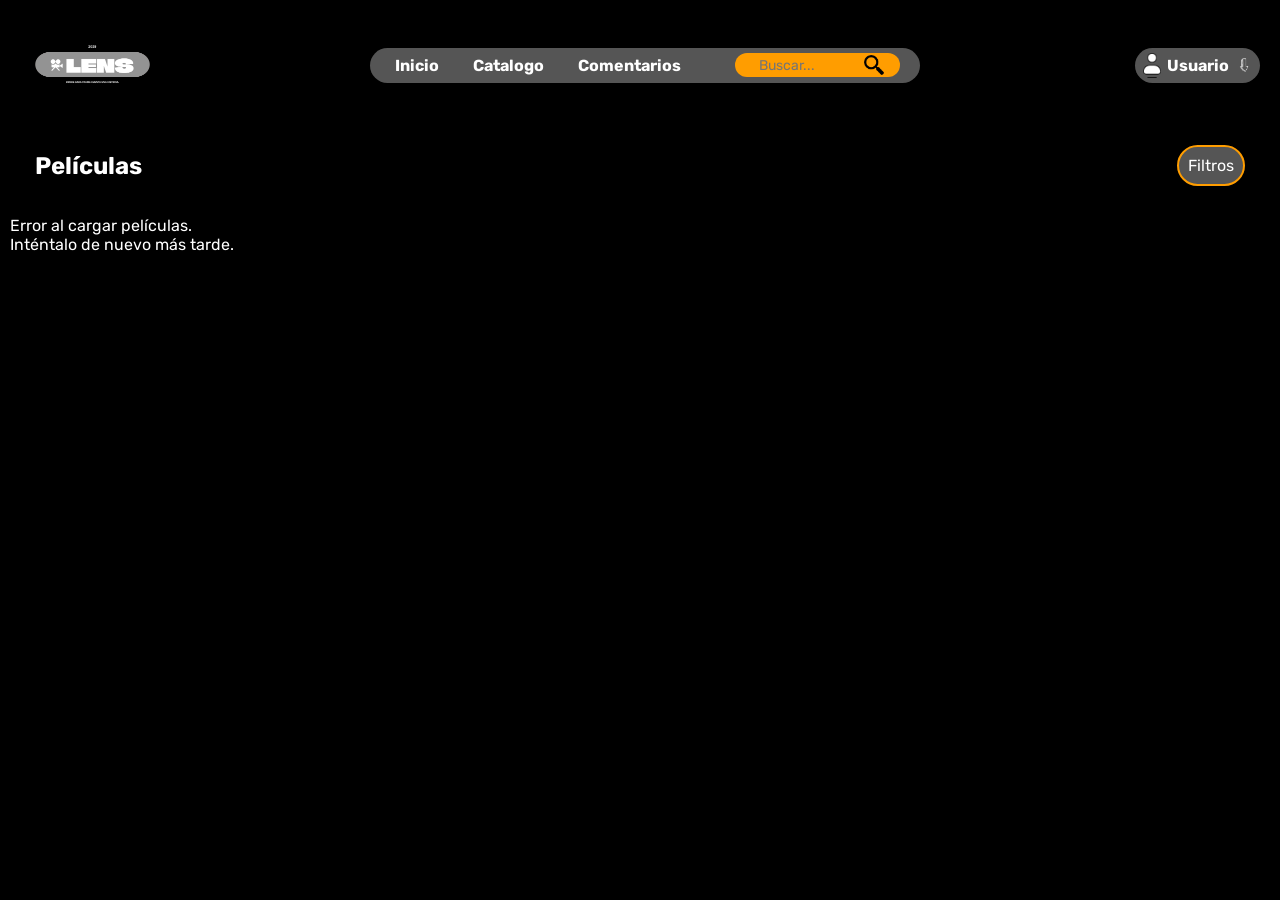
<file: pages/catalogo.html>
<!DOCTYPE html>
<html lang="en">

<head>
    <meta charset="UTF-8">
    <meta name="viewport" content="width=device-width, initial-scale=1.0">
    <link rel="stylesheet" href="../css/style.css">
    <title>Lens - Catálogo</title>
</head>

<body class="catalogo-page">
    <header class="top-bar">
        <img src="../img/User.png" alt="Perfil" class="icono-perfil" />
        <img src="../img/logo.png" alt="Logo Cine Lens" class="logo" />
        <div class="barra-busqueda">
            <input type="text" placeholder="Buscar..." />
        </div>
        <nav class="menu-superior">
            <a href="/index.html" class="menu-link">Inicio</a>
            <a href="#" class="menu-link">Catalogo</a>
            <a href="../pages/lista-comentarios.html" class="menu-link">Comentarios</a>
            <div class="barra-busqueda-nav">
                <input type="text" placeholder="Buscar..." />
                <button class="btn-buscar"><img src="/img/busqueda-de-lupa.png" alt="Buscar"></button>
            </div>
        </nav>
        <div class="usuario-menu">
            <img src="../img/User.png" alt="Perfil" class="icono-perfil-nav" />
            <span class="usuario-nombre">Usuario</span>
            <img src="../img/flecha-correcta.png" alt="Desplegar" class="flecha-usuario" />
        </div>
    </header>

    <main class="contenido">
        <section class="peliculas">
            <div class="titulo-flecha">
                <h2>Películas</h2>
                <button id="abrir-filtros" class="btn-filtrar-open">Filtros</button>
            </div>
            <div class="grid-peliculas"></div>
        </section>
    </main>

    <nav class="menu-inferior">
        <a href="/index.html"><button> <img src="../img/casa.png" alt="casa-index"></button></a>
        <a href="#"><button> <img src="../img/categoria.png" alt="catalogo"></button></a>
        <a href="./lista-comentarios.html"><button> <img src="../img/msj.png" alt=""></button></a>
    </nav>

    <div id="modal-filtros" class="modal-filtros">
        <div class="modal-contenido">
            <span class="cerrar-modal" id="cerrar-modal">&times;</span>
            <h2>Filtrar Películas</h2>
            <form id="form-filtros">
                <label>Género:
                    <select id="filtro-genero">
                        <option value="">Todos</option>
                    </select>
                </label>
                <label>Año desde:
                    <input type="number" id="filtro-ano-desde" min="1900" max="2099" placeholder="Ej: 2000">
                </label>
                <label>Año hasta:
                    <input type="number" id="filtro-ano-hasta" min="1900" max="2099" placeholder="Ej: 2025">
                </label>
                <label>Duración:
                    <select id="filtro-duracion">
                        <option value="">Todas</option>
                        <option value="1">Hasta 120 min</option>
                        <option value="2">121 a 150 min</option>
                        <option value="3">Más de 150 min</option>
                    </select>
                </label>
                <button type="submit" class="btn-filtrar">Aplicar Filtros</button>
            </form>
        </div>
    </div>

    <script src="../js/catalogo.js"></script>
    <script src="../js/search.js"></script>
</body>

</html>
</file>
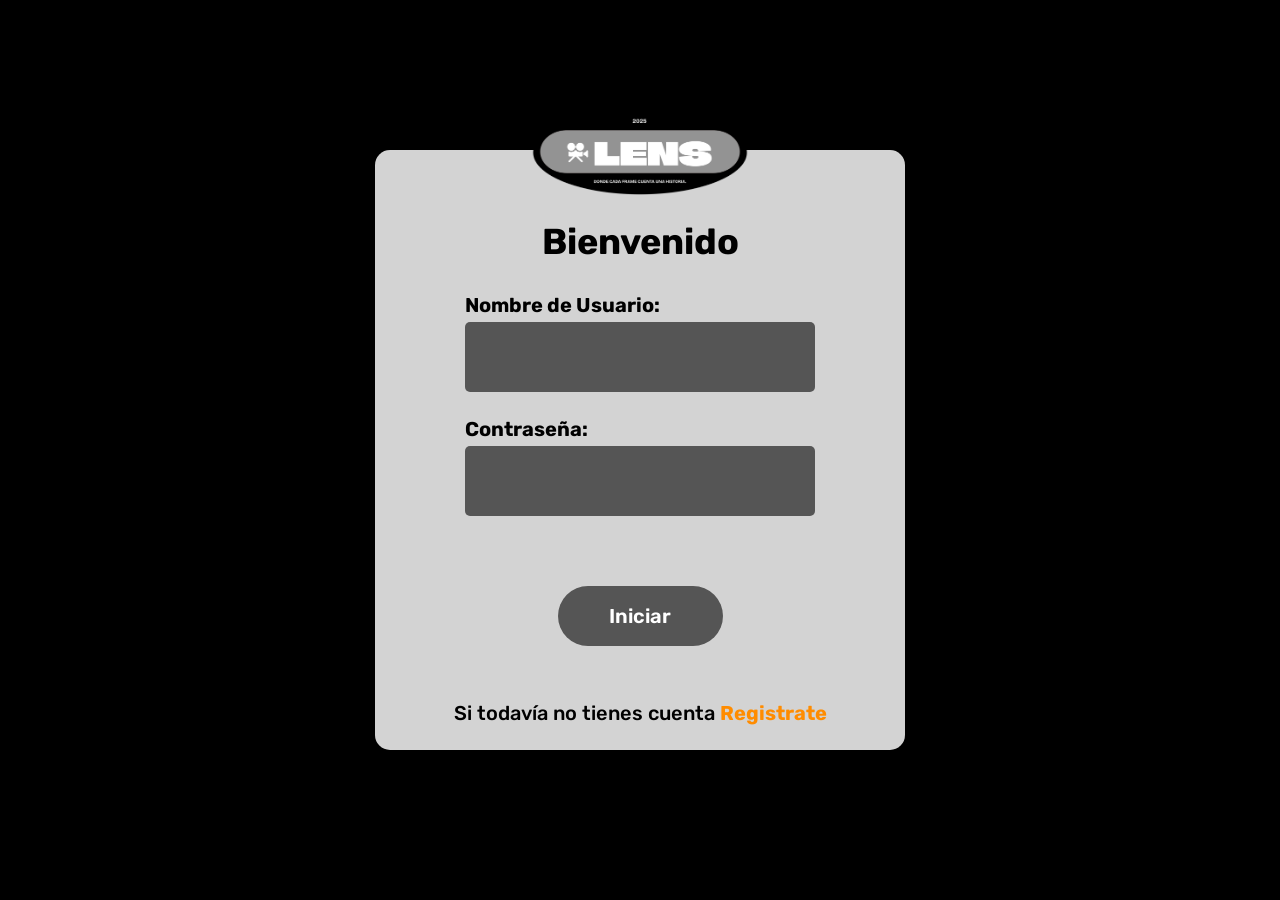
<file: pages/iniciar-sesion.html>
<!DOCTYPE html>
<html lang="es">
<head>
    <meta charset="UTF-8">
    <meta name="viewport" content="width=device-width, initial-scale=1.0">
    <title>Iniciar Sesión - Lens</title>
    <link rel="stylesheet" href="../css/style.css">
</head>
<body class="inicio-form-page">
    <div class="login-container">
        <div class="logo">
            <img src="../img/logo.png" alt="Logo LENS">
        </div>
        <h1>Bienvenido</h1>
        <div class="input-group">
            <label for="username">Nombre de Usuario:</label>
            <input type="text" id="username" name="username">
        </div>
        <div class="input-group">
            <label for="password">Contraseña:</label>
            <input type="password" id="password" name="password">
        </div>
        <button>Iniciar</button>
        <p class="register-link">Si todavía no tienes cuenta <a href="../pages/registro.html">Registrate</a></p>
    </div>
</body>
</html>
</file>
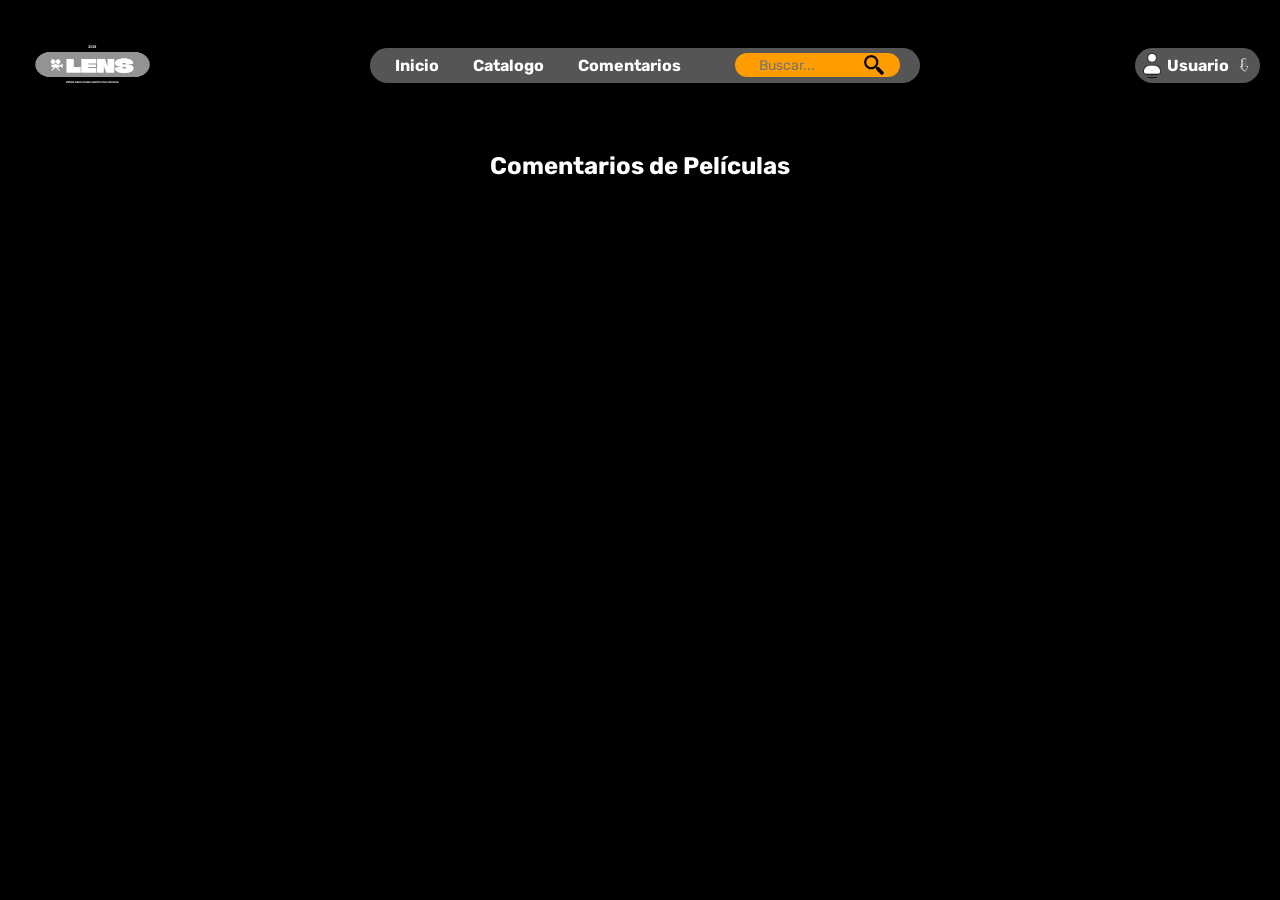
<file: pages/lista-comentarios.html>
<!DOCTYPE html>
<html lang="es">
<head>
    <meta charset="UTF-8">
    <meta name="viewport" content="width=device-width, initial-scale=1.0">
    <link rel="stylesheet" href="../css/style.css">
    <title>Lens - Comentarios</title>
</head>
<body class="comentarios-page">
    <header class="top-bar">
        <img src="../img/User.png" alt="Perfil" class="icono-perfil" />
        <img src="../img/logo.png" alt="Logo Cine Lens" class="logo" />
        <div class="barra-busqueda">
            <input type="text" placeholder="Buscar..." />
        </div>
        <nav class="menu-superior">
            <a href="/index.html" class="menu-link">Inicio</a>
            <a href="../pages/catalogo.html" class="menu-link">Catalogo</a>
            <a href="#" class="menu-link">Comentarios</a>
            <div class="barra-busqueda-nav">
                <input type="text" placeholder="Buscar..." />
                <button class="btn-buscar"><img src="/img/busqueda-de-lupa.png" alt="Buscar"></button>
            </div>
        </nav>
        <div class="usuario-menu">
            <img src="../img/User.png" alt="Perfil" class="icono-perfil-nav" />
            <span class="usuario-nombre">Usuario</span>
            <img src="../img/flecha-correcta.png" alt="Desplegar" class="flecha-usuario" />
        </div>
    </header>

    <main class="contenido">
        <section class="comentarios-section">
            <h2>Comentarios de Películas</h2>
            <div id="comentarios-container">
                <!-- Los comentarios se cargarán aquí -->
            </div>
        </section>
    </main>

    <nav class="menu-inferior">
        <a href="/index.html"><button> <img src="../img/casa.png" alt="casa-index"></button></a>
        <a href="../pages/catalogo.html"><button> <img src="../img/categoria.png" alt="catalogo"></button></a>
        <a href="#"><button> <img src="../img/msj.png" alt=""></button></a>
    </nav>

    <script src="../js/lista-comentarios.js"></script>
    <script src="../js/search.js"></script>
</body>
</html>
</file>
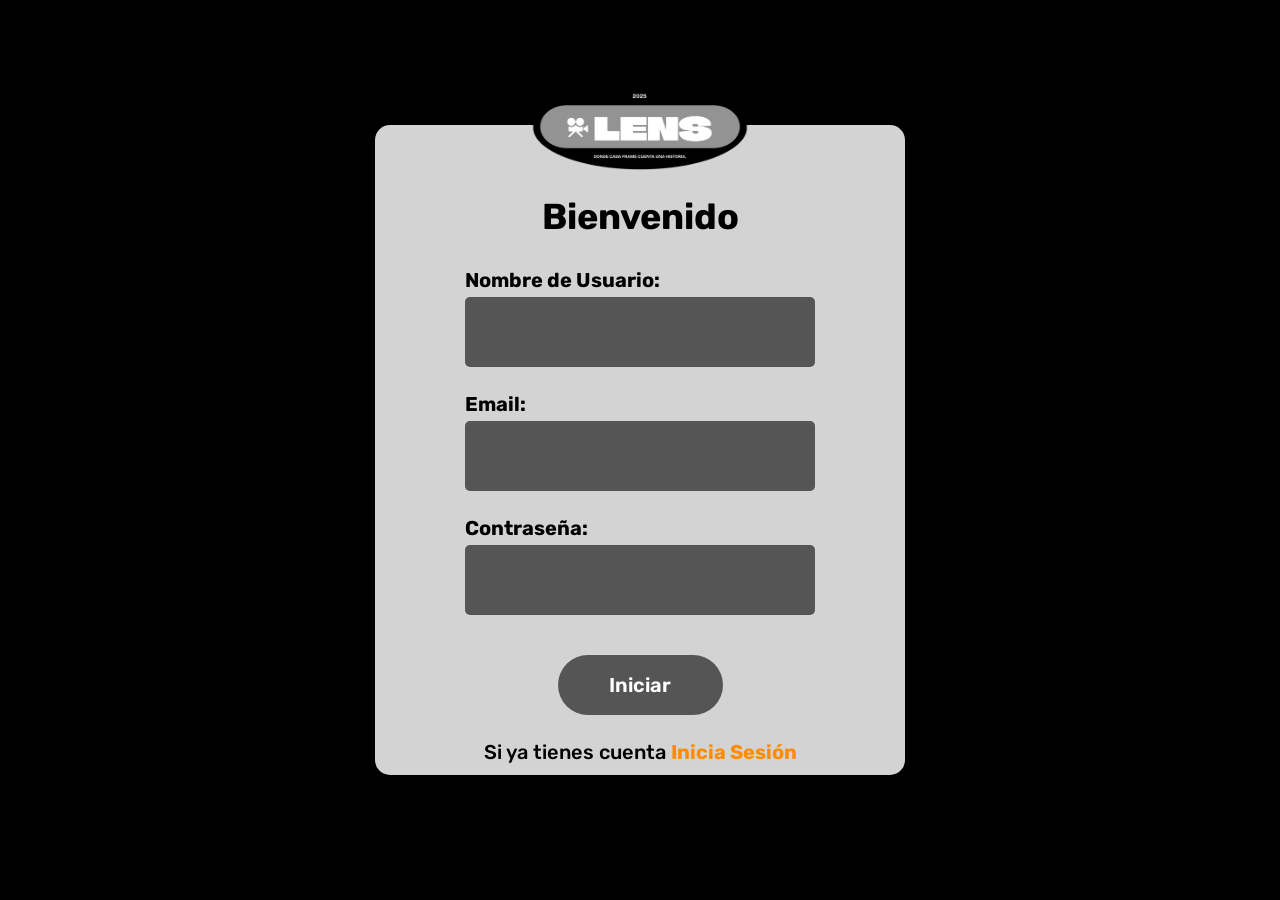
<file: pages/registro.html>
<!DOCTYPE html>
<html lang="es">
<head>
    <meta charset="UTF-8">
    <meta name="viewport" content="width=device-width, initial-scale=1.0">
    <title>Registro - Lens</title>
    <link rel="stylesheet" href="../css/style.css">
</head>
<body class="registro-form-page">
    <div class="register-container">
        <div class="logo">
            <img src="../img/logo.png" alt="Logo LENS">
        </div>
        <h1>Bienvenido</h1>
        <div class="input-group">
            <label for="username">Nombre de Usuario:</label>
            <input type="text" id="username" name="username">
        </div>
        <div class="input-group">
            <label for="email">Email:</label>
            <input type="email" id="email" name="email">
        </div>
        <div class="input-group">
            <label for="password">Contraseña:</label>
            <input type="password" id="password" name="password">
        </div>
        <button>Iniciar</button>
        <p class="register-link">Si ya tienes cuenta <a href="../pages/iniciar-sesion.html">Inicia Sesión</a></p>
    </div>
</body>
</html>
</file>
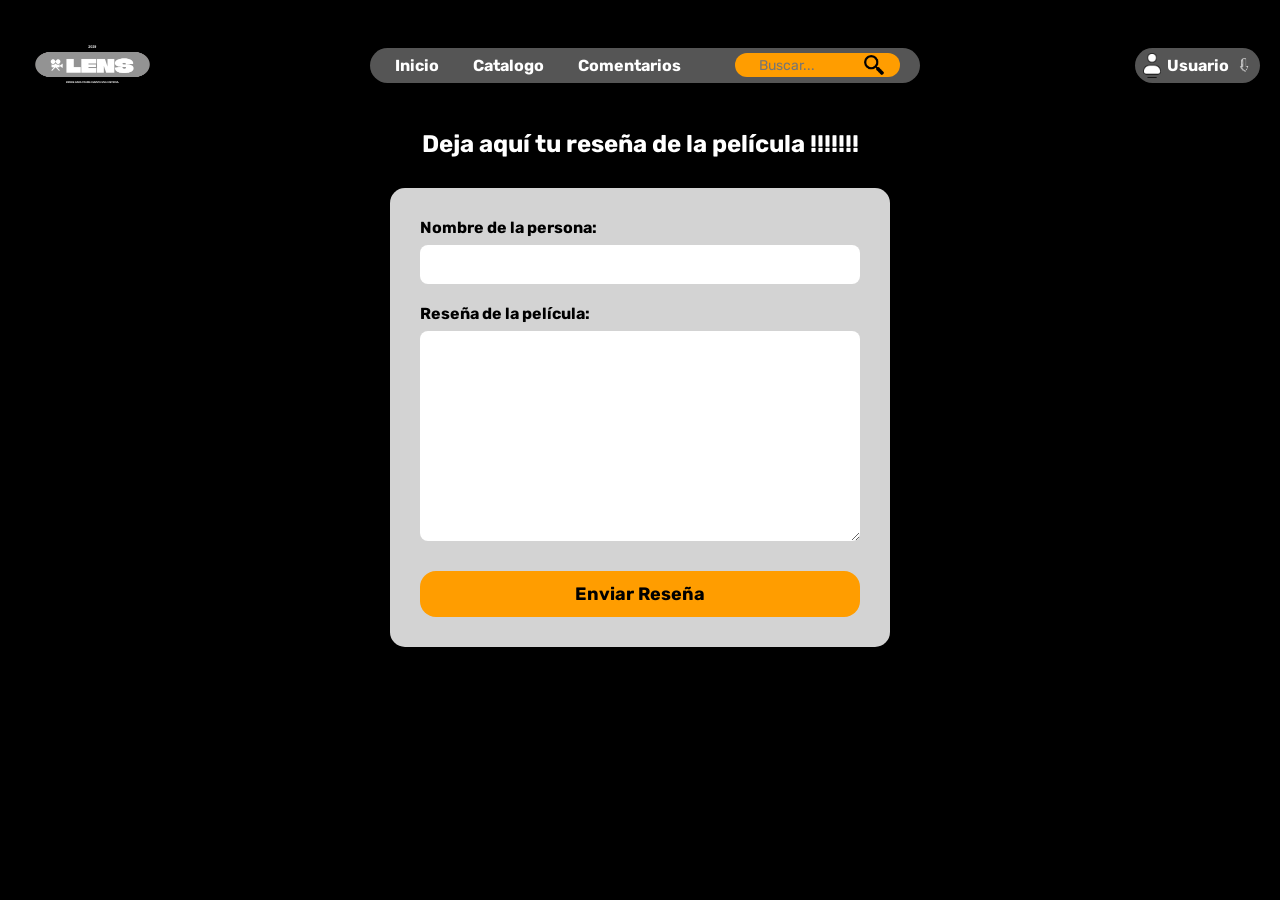
<file: pages/reseñas.html>
<!DOCTYPE html>
<html lang="es">
<head>
    <meta charset="UTF-8">
    <meta name="viewport" content="width=device-width, initial-scale=1.0">
    <link rel="stylesheet" href="../css/style.css">
    <title>Lens - Dejar Reseña</title>
</head>
<body class="reseñas-page">
    <header class="top-bar">
        <img src="../img/User.png" alt="Perfil" class="icono-perfil" />
        <img src="../img/logo.png" alt="Logo Cine Lens" class="logo" />
        <div class="barra-busqueda">
            <input type="text" placeholder="Buscar..." />
        </div>
        <nav class="menu-superior">
            <a href="/index.html" class="menu-link">Inicio</a>
            <a href="../pages/catalogo.html" class="menu-link">Catalogo</a>
            <a href="../pages/lista-comentarios.html" class="menu-link">Comentarios</a>
            <div class="barra-busqueda-nav">
                <input type="text" placeholder="Buscar..." />
                <button class="btn-buscar"><img src="/img/busqueda-de-lupa.png" alt="Buscar"></button>
            </div>
        </nav>
        <div class="usuario-menu">
            <img src="../img/User.png" alt="Perfil" class="icono-perfil-nav" />
            <span class="usuario-nombre">Usuario</span>
            <img src="../img/flecha-correcta.png" alt="Desplegar" class="flecha-usuario" />
        </div>
    </header>

    <main class="contenido">
        <section class="reseña-section">
            <h2 id="nombre-pelicua-reseña">Deja aquí tu reseña de la película !!!!!!!</h2>
            <form id="reseña-form">
                <div class="form-group">
                    <label for="nombre-persona">Nombre de la persona:</label>
                    <input type="text" id="nombre-persona" name="nombre-persona" required>
                </div>
                <div class="form-group">
                    <label for="reseña">Reseña de la película:</label>
                    <textarea id="reseña" name="reseña" rows="10" required></textarea>
                </div>
                <button type="submit" class="boton-enviar-reseña">Enviar Reseña</button>
            </form>
        </section>
    </main>

    <nav class="menu-inferior">
        <a href="/index.html"><button> <img src="../img/casa.png" alt="casa-index"></button></a>
        <a href="../pages/catalogo.html"><button> <img src="../img/categoria.png" alt="catalogo"></button></a>
        <a href="../pages/lista-comentarios.html"><button> <img src="../img/msj.png" alt=""></button></a>
    </nav>

    <script src="../js/reseñas.js"></script>
    <script src="../js/search.js"></script>
    <script src="../js/pelicula.js"></script>
</body>
</html>
</file>
<file: css/style.css>
@import url('https://fonts.googleapis.com/css2?family=Oswald:wght@200..700&family=Rubik:ital,wght@0,300..900;1,300..900&display=swap');

* {
    box-sizing: border-box;
    margin: 0;
    padding: 0;
    text-decoration: none;
    list-style: none;
    font-family: "Rubik", sans-serif;
}

.menu-superior {
    display: none;
}

.usuario-menu {
    display: none;
}

.recomendados-size {
    display: none;
}

.grid-peliculas-size {
    display: none;
}

a {
    text-decoration: none;
    color: white;
}

body {
    margin: 0;
    background-color: #000;
    color: white;
}

.perfil-page {
    background-color: #0a0a0a;
    min-height: 100vh;
}

.contenido-perfil {
    max-width: 800px;
    margin: 2rem auto;
    padding: 0 1rem;
}

.perfil-section {
    background-color: #adadad;
    border-radius: 10px;
    padding: 2rem;
    box-shadow: 0 2px 4px rgba(0, 0, 0, 0.1);
}

.perfil-section h2 {
    color: #ffffff;
    margin-bottom: 2rem;
    text-align: center;
}

.perfil-info {
    flex-direction: column;
        align-items: center;
        text-align: center;
}

.perfil-avatar {
    margin-bottom: 1rem;
}

.perfil-avatar img{
    object-fit: contain;
}

.avatar-grande {
    width: 150px;
    height: 150px;
    border-radius: 50%;
    object-fit: cover;
    border: 3px solid #FF9D00;
}

.perfil-datos {
    width: 100%;
    display: flex;
    flex-direction: column;
    align-items: center;}

.campo-perfil {
    width: 100%;
    margin-bottom: 1rem;}

.campo-perfil label {
    text-align: center;
        width: 100%;
        display: block;
}

.campo-perfil span {
    display: block;
    padding: 0.5rem;
    background-color: #f8f9fa;
    border-radius: 4px;
    color: #000000;
}

.error-message {
    background-color: #fff3f3;
    color: #dc3545;
    padding: 1rem;
    border-radius: 4px;
    margin-bottom: 1rem;
    text-align: center;
}

.inicio-form-page {
    background: #000;
    display: flex;
    justify-content: center;
    align-items: center;
    min-height: 100vh;
    padding: 20px;
}

.registro-form-page {
    background: #000;
    display: flex;
    justify-content: center;
    align-items: center;
    min-height: 100vh;
    padding: 20px;
}

.login-container {
    background-color: #d3d3d3;
    padding: 40px;
    border-radius: 15px;
    text-align: center;
    width: 300px;
    height: 430px;
}

.register-container {
    background-color: #d3d3d3;
    padding: 40px;
    border-radius: 15px;
    text-align: center;
    width: 300px;
    height: 520px;
}

.inicio-form-page .logo {
    margin-top: -70px;
    margin-bottom: 30px;
}

.inicio-form-page .logo img {
    margin-right: 55px;
    max-width: 120px;
    height: auto;
}

.inicio-form-page h1 {
    margin-bottom: 30px;
    color: #000;
}

.inicio-form-page .input-group {
    margin-bottom: 20px;
    text-align: left;
}

.inicio-form-page .input-group label {
    display: block;
    margin-bottom: 5px;
    font-weight: bold;
    color: #000000;
}

.inicio-form-page .input-group input {
    width: 100%;
    padding: 10px;
    border: none;
    border-radius: 5px;
    background-color: #555;
    color: #fff;
    box-sizing: border-box;
}

.inicio-form-page button {
    width: 100px;
    padding: 10px;
    background-color: #555;
    color: #ffffff;
    font-weight: 600;
    border: none;
    border-radius: 50px;
    cursor: pointer;
    font-size: 16px;
    transition: background-color 0.3s ease;
    margin-top: 10px;
}

.inicio-form-page button:hover {
    background-color: #666;
}

.inicio-form-page .register-link {
    margin-top: 20px;
    font-size: 14px;
    font-weight: 500;
    color: #000;
}

.inicio-form-page .register-link a {
    color: #ff8c00;
    text-decoration: none;
    font-weight: bold;
}

.inicio-form-page .register-link a:hover {
    text-decoration: underline;
}

.registro-form-page .logo {
    margin-top: -70px;
    margin-bottom: 30px;
}

.registro-form-page .logo img {
    margin-right: 55px;
    max-width: 120px;
    height: auto;
}

.registro-form-page h1 {
    margin-bottom: 30px;
    color: #000;
}

.registro-form-page .input-group {
    margin-bottom: 20px;
    text-align: left;
}

.registro-form-page .input-group label {
    display: block;
    margin-bottom: 5px;
    font-weight: bold;
    color: #000000;
}

.registro-form-page .input-group input {
    width: 100%;
    padding: 10px;
    border: none;
    border-radius: 5px;
    background-color: #555;
    color: #fff;
    box-sizing: border-box;
}

.registro-form-page button {
    width: 100px;
    padding: 10px;
    background-color: #555;
    color: #ffffff;
    font-weight: 600;
    border: none;
    border-radius: 50px;
    cursor: pointer;
    font-size: 16px;
    transition: background-color 0.3s ease;
    margin-top: 10px;
}

.registro-form-page button:hover {
    background-color: #666;
}

.registro-form-page .register-link {
    margin-top: 20px;
    font-size: 14px;
    font-weight: 500;
    color: #000;
}

.registro-form-page .register-link a {
    color: #ff8c00;
    text-decoration: none;
    font-weight: bold;
}

.registro-form-page .register-link a:hover {
    text-decoration: underline;
}

.top-bar {
    display: flex;
    align-items: center;
    gap: 10px;
    padding: 10px;
    background-color: #111;
}

.index-page .barra-busqueda,
.index-page .barra-busqueda input,
.reseñas-page .barra-busqueda,
.reseñas-page .barra-busqueda input,
.comentarios-page .barra-busqueda,
.comentarios-page .barra-busqueda input
.perfil-page .barra-busqueda,
.perfil-page .barra-busqueda input {
    display: none;
}

.catalogo-page .barra-busqueda {
    display: flex;
    align-items: center;
    background: #FF9D00;
    border-radius: 25px;
    padding: 4px 10px;
    margin-left: 10px;
    width: 500px;
    max-width: 350px;
    transition: width 0.3s;
    overflow: hidden;
}

.catalogo-page .barra-busqueda input {
    border: none;
    outline: none;
    background: transparent;
    color: #000000;
    font-size: 16px;
    flex: 1;
    min-width: 0;
    opacity: 0;
    transition: opacity 0.3s;
    width: 300px;
    opacity: 1;
    min-width: 200px;
}

.icono-perfil {
    width: 32px;
    height: 40px;
    border-radius: 50%;
}

.logo {
    height: 50px;
    margin-left: 50px;
}

.contenido {
    padding: 10px;
}

h2 {
    margin: 10px 0;
    font-size: 18px;
}

.grid-populares {
    display: flex;
    gap: 8px;
    overflow-x: auto;
    padding-bottom: 8px;
    scrollbar-width: thin;
}

.grid-populares img {
    width: 115px;
    height: 170px;
    border-radius: 5px;
    object-fit: cover;
}

.grid-peliculas {
    display: grid;
    grid-template-columns: repeat(3, 1fr);
    gap: 8px;
    margin-bottom: 75px;
}

.grid-peliculas img {
    width: 100%;
    height: 175px;
    border-radius: 5px;
}

.vermas-contenedor {
    display: flex;
    align-items: center;
    gap: 4px;
}

.vermas-text {
    font-size: 18px;
    font-weight: bold;
    margin: 0;
}

.vermas-filtros {
    width: 22px;
    height: 22px;
}

.menu-inferior {
    position: fixed;
    bottom: 0;
    left: 0;
    width: 100%;
    height: 70px;
    background-color: #606060;
    display: flex;
    justify-content: space-evenly;
    align-items: center;
    padding: 10px 0px;
    z-index: 10;
}

.menu-inferior img {
    margin: 30px;
    width: 30px;
    height: 30px;
    background: none;
}

.menu-inferior button {
    background: none;
    border: none;
}

.titulo-flecha {
    display: flex;
    align-items: center;
    justify-content: space-between;
    margin-bottom: 8px;
    gap: 8px;
}

.titulo-flecha h2 {
    margin: 0;
}

.titulo-flecha a {
    display: flex;
    align-items: center;
}

.titulo-flecha a img {
    width: 28px;
    height: 28px;
}

.filtros-contenedor {
    display: flex;
    align-items: center;
    gap: 4px;
}

.filtros-text {
    font-size: 18px;
    font-weight: bold;
    margin: 0;
}

.flecha-filtros {
    width: 22px;
    height: 22px;
}

.pelicula-page .icono-perfil,
.pelicula-page .barra-busqueda {
    display: none;
}

.pelicula-page .top-bar {
    background-color: #00000000;
}

.pelicula-page .logo {
    margin-left: 85px;
    z-index: 100;
}

.movie-detail-page {
    padding: 0;
    background-color: #000;
    color: white;
    width: 320px;
    margin-left: -10px;
}

.movie-poster-container {
    position: relative;
    width: 100%;
    max-width: 400px;
    overflow: hidden;
    box-shadow: 0 4px 8px rgba(0, 0, 0, 0.5);
    margin-top: -80px;
}

.movie-poster {
    display: block;
    width: 100%;
    height: 100%;
}

.movie-overlay {
    position: absolute;
    bottom: 0;
    left: 0;
    width: 100%;
    padding: 30px 15px 15px 15px;
    box-sizing: border-box;
    color: white;
    display: flex;
    flex-direction: column;
    justify-content: flex-end;
    align-items: flex-start;
}

.comment-icon-placeholder {
    position: absolute;
    top: -50px;
    right: 260px;
    width: 35px;
    height: 35px;
    background-color: rgb(109, 109, 109);
    border-radius: 50%;
    display: flex;
    justify-content: center;
    align-items: center;
    cursor: pointer;
    z-index: 1;
}

.comment-icon-placeholder img {
    width: 20px;
    height: 20px;
}

.movie-info-section {
    padding: 20px;
    margin-top: 25px;
    text-align: center;
}

.movie-title {
    font-size: 32px;
    margin-bottom: 10px;
    font-weight: bold;
    text-align: center;
    width: 100%;
}

.movie-metadata {
    font-size: 14px;
    color: #ffffff;
    margin-top: 15px;
    margin-bottom: 15px;
    text-align: center;
}

.movie-metadata span {
    margin: 0 8px;
}

.movie-rating {
    margin-top: -30px;
    color: #FFD700;
    margin-bottom: 10px;
    font-size: 40px;
    text-align: center;
}

.star {
    margin: 0 2px;
}

.buy-tickets-button {
    display: block;
    width: 80%;
    max-width: 300px;
    padding: 12px;
    background-color: #FF9D00;
    color: #000;
    border: none;
    border-radius: 25px;
    font-size: 18px;
    font-weight: bold;
    text-align: center;
    margin: 0 auto 20px auto;
    cursor: pointer;
    transition: background-color 0.3s ease;
}

.buy-tickets-button:hover {
    background-color: #ffb84d;
}

.actors-title {
    font-size: 22px;
    margin-top: 20px;
    margin-bottom: 10px;
    font-weight: bold;
    padding: 0 10px;
    text-align: left;
}

.movie-synopsis,
.movie-actors-list {
    font-size: 16px;
    color: #ffffff;
    line-height: 1.6;
    margin-bottom: 60px;
    padding: 0 10px;
    text-align: left;
}

.video-player-placeholder {
    position: relative;
    width: calc(100% - 20px);
    height: 200px;
    display: flex;
    justify-content: center;
    align-items: center;
    margin: 0 10px 20px 10px;
    overflow: hidden;
}

.trailer-thumbnail {
    position: absolute;
    top: 0;
    left: 0;
    width: 100%;
    height: 100%;
    object-fit: cover;
    border-radius: 15px;
}

.play-icon {
    position: relative;
    z-index: 1;
    width: 60px;
    height: 60px;
}

.video-message {
    position: absolute;
    top: 0;
    left: 0;
    width: 100%;
    height: 100px;
    display: flex;
    justify-content: center;
    align-items: center;
    background-color: #333;
    color: white;
    text-align: center;
    font-size: 16px;
    padding: 10px;
    box-sizing: border-box;
    z-index: 2;
    border: 1px dashed red;
}

.bottom-nav {
    position: fixed;
    bottom: 0;
    left: 0;
    width: 100%;
    height: 70px;
    background-color: #606060;
    display: flex;
    justify-content: space-evenly;
    align-items: center;
    padding: 10px 0px;
}

.bottom-nav .nav-icon img {
    width: 30px;
    height: 30px;
}

.btn-filtrar-open {
    color: white;
    font-size: 14px;
    margin-top: 5px;
    background-color: #555;
    border: solid 2px #FF9D00;
    border-radius: 25px;
    padding: 7px;
}

.modal-filtros {
    display: none;
    position: fixed;
    z-index: 1000;
    left: 0;
    top: 0;
    width: 100vw;
    height: 100vh;
    background: rgba(0, 0, 0, 0.6);
    justify-content: center;
    align-items: center;
}

.modal-filtros.activo {
    display: flex;
}

.modal-contenido {
    background: #222;
    color: #fff;
    padding: 32px 28px;
    border-radius: 18px;
    min-width: 320px;
    box-shadow: 0 4px 32px #000a;
    position: relative;
    display: flex;
    flex-direction: column;
    gap: 18px;
}

.cerrar-modal {
    position: absolute;
    right: 18px;
    top: 12px;
    font-size: 2rem;
    cursor: pointer;
}

#form-filtros label {
    display: flex;
    flex-direction: column;
    margin-bottom: 12px;
    font-size: 1rem;
    gap: 4px;
}

#form-filtros input,
#form-filtros select {
    padding: 6px 8px;
    border-radius: 8px;
    border: none;
    margin-top: 2px;
}

.btn-filtrar {
    background: #FF9D00;
    color: #222;
    border: none;
    border-radius: 10px;
    padding: 8px 18px;
    font-weight: bold;
    font-size: 1rem;
    cursor: pointer;
    margin-top: 10px;
}

.entradas-page {
    margin-bottom: 100px;
    margin-top: 20px;
    display: flex;
    justify-content: center;
    padding: 30px 15px;
}

.compra-entradas {
    display: flex;
    flex-direction: column;
    align-items: center;
    background-color: #505050;
    padding: 20px;
    border-radius: 20px;
    max-width: 300px;
    width: 100%;
}

.sala-cine {
    display: flex;
    flex-direction: row;
    align-items: flex-start;
    justify-content: center;
    margin-bottom: 10px;
    margin-top: 20px;
}

.letras-filas {
    display: flex;
    flex-direction: column;
    margin-right: 8px;
    font-weight: bold;
    font-size: 10px;
    gap: 9px;
    color: #fff;
    letter-spacing: 5px;
}

.letras-filas span {
    font-weight: bold;
    color: #fff;
    text-align: center;
}

.butacas-grid {
    display: grid;
    grid-template-columns: repeat(12, 14px);
    grid-template-rows: repeat(10, 14px);
    gap: 7px;
    background: none;
}

.butaca {
    width: 14px;
    height: 14px;
    border-radius: 0 0 12px 12px;
    background: #d9d9d9;
    display: inline-block;
    cursor: pointer;
    border: none;
    box-shadow: 0 2px 4px #0002;
    transition: background 0.2s, border 0.2s;
    position: relative;
}

.butaca.disponible {
    background: #d9d9d9;
}

.butaca.seleccionado {
    background: #FF9D00;
    border: 2px solid #FF9D00;
}

.butaca.ocupado {
    background: #222;
    cursor: not-allowed;
    border: 2px solid #222;
}

.butaca:hover:not(.ocupado) {
    transform: scale(1.1);
}

.leyenda-butacas {
    display: flex;
    justify-content: center;
    align-items: center;
    border-radius: 16px;
    padding: 8px 0;
    margin: 18px 0 10px 0;
    font-size: 14px;
    gap: 18px;
    color: #fff;
}

.leyenda-butacas .butaca {
    box-shadow: none;
    border: none;
    width: 16px;
    height: 16px;
}

.butacas-seleccionadas {
    display: flex;
    align-items: center;
    gap: 10px;
    font-size: 18px;
    font-weight: bold;
    margin-bottom: 18px;
    color: #fff;
}

.butacas-texto {
    width: 100%;
}

.btn-comprar-entradas,
.btn-borrar-seleccion,
.btn-volver-atras {
    width: 200px;
    background: #d9d9d9;
    color: #111;
    border: none;
    border-radius: 16px;
    padding: 10px 0;
    font-size: 18px;
    font-weight: bold;
    margin-top: 8px;
    cursor: pointer;
    transition: background 0.2s;
}

.btn-comprar-entradas:hover {
    background: #FF9D00;
    color: #fff;
}

.btn-borrar-seleccion:hover {
    background: #FF9D00;
    color: #fff;
}

.btn-volver-atras:hover {
    background: #FF9D00;
    color: #fff;
}

.boton-reseñas {
    width: 200px;
    background: #d9d9d9;
    color: #111;
    border: none;
    border-radius: 16px;
    padding: 10px 0;
    font-size: 18px;
    font-weight: bold;
    margin-top: 8px;
    cursor: pointer;
    transition: background 0.2s;
    margin-bottom: 25px;
    margin-left: 3px;
}

.pantalla-cine {
    width: 320px;
    height: 23px;
    border-radius: 8px;
    margin-bottom: 10px;
    margin-left: 12px;
}

.title-pantalla {
    font-size: 16px;
    margin-left: 15px;
}

.movie-title-butacas {
    font-size: 24px;
    font-weight: bold;
    color: #ffffff;
    text-align: center;
    margin-top: 5px;
    margin-bottom: 10px;
}

.movie-info-section-butacas {
    display: none;
}

.reseña-section {
    padding: 20px;
    display: flex;
    flex-direction: column;
    align-items: center;
    margin-bottom: 80px;
}

.reseña-section h2 {
    text-align: center;
    margin-bottom: 30px;
    color: #fff;
    font-size: 24px;
}

#reseña-form {
    background: #d3d3d3;
    padding: 30px;
    border-radius: 15px;
    width: 100%;
    max-width: 500px;
    display: flex;
    flex-direction: column;
    gap: 20px;
}

.form-group {
    display: flex;
    flex-direction: column;
    gap: 8px;
}

#reseña-form label {
    font-weight: bold;
    color: #000;
    font-size: 16px;
}

#reseña-form input[type="text"],
#reseña-form textarea {
    padding: 10px 15px;
    border-radius: 8px;
    border: none;
    font-size: 16px;
    background-color: #fff;
    color: #000;
}

#reseña-form textarea {
    resize: vertical;
}

.boton-enviar-reseña {
    background: #FF9D00;
    color: #000;
    border: none;
    border-radius: 16px;
    padding: 12px 20px;
    font-size: 18px;
    font-weight: bold;
    cursor: pointer;
    transition: background 0.2s;
    margin-top: 10px;
    text-align: center;
}

.boton-enviar-reseña:hover {
    background: #ffb84d;
}

.comentarios-section {
    margin-left: 0px;
}

.comentarios-section h2 {
    text-align: center;
    width: 300px;
    margin-bottom: 15px;
    color: #fff;
    font-size: 20px;
}

#comentarios-container {
    display: flex;
    flex-direction: column;
    gap: 10px;
    margin: 0 auto;
    width: 300px;
}

.comentario-tarjeta {
    background: #d3d3d3;
    padding: 10px;
    border-radius: 15px;
    display: flex;
    align-items: flex-start;
    gap: 10px;
    width: 100%;
    max-width: 300px;
    margin: 0 auto;
}

.icono-usuario-comentario img {
    width: 30px;
    height: 30px;
    border-radius: 50%;
    flex-shrink: 0;
}

.contenido-comentario {
    display: flex;
    flex-direction: column;
    gap: 5px;
}

.nombre-pelicula-comentario {
    font-weight: bold;
    color: #000;
    font-size: 14px;
}

.texto-comentario {
    color: #333;
    font-size: 12px;
    line-height: 1.4;
    word-wrap: break-word;
}

.mensaje-sin-comentarios {
    width: 100%;
    padding: 15px;
    text-align: center;
    background: #222;
    border-radius: 10px;
    margin: 15px auto;
    color: #fff;
    font-size: 14px;
    font-weight: bold;
    max-width: 300px;
}

.mensaje-error {
    background-color: #ffebee;
    color: #c62828;
    padding: 10px;
    border-radius: 4px;
    margin-bottom: 15px;
    text-align: center;
    border: 1px solid #ef9a9a;
}

.input-group {
    margin-bottom: 15px;
}

.input-group label {
    display: block;
    margin-bottom: 5px;
    color: #333;
}

.input-group input {
    width: 100%;
    padding: 8px;
    border: 1px solid #ddd;
    border-radius: 4px;
    font-size: 16px;
}

.input-group input:focus {
    border-color: #2196f3;
    outline: none;
    box-shadow: 0 0 5px rgba(33, 150, 243, 0.3);
}

.perfil-contenido {
    display: flex;
    flex-direction: column;
    gap: 2rem;
    max-width: 1200px;
    margin: 100px auto;
    padding: 2rem;
    background-color: #a3a3a3;
    border-radius: 20px;
    margin-bottom: 500px;
}

.info-usuario,
.historial-compras {
    background-color: #ffffff;
    border-radius: 20px;
    padding: 2rem;
    box-shadow: 0 4px 12px rgba(0, 0, 0, 0.08);
}

.info-usuario h1,
.historial-compras h2 {
    font-size: 1.8rem;
    margin-bottom: 1rem;
    color: #333;
}

.datos-usuario p {
    margin: 0.5rem 0;
    font-size: 1rem;
    color: #444;
}

.compras-grid {
    display: grid;
    grid-template-columns: repeat(auto-fit, minmax(320px, 1fr));
    gap: 1.5rem;
}

.compra-card {
    background-color: #f9fbfe;
    border-radius: 15px;
    padding: 1rem;
    display: flex;
    flex-direction: row;
    gap: 1rem;
    align-items: flex-start;
    box-shadow: 0 4px 10px rgba(0, 0, 0, 0.05);
    transition: transform 0.2s ease;
}

.compra-card:hover {
    transform: translateY(-4px);
}

.poster-compra {
    border-radius: 10px;
    width: 80px;
    height: auto;
    object-fit: cover;
}

.compra-info h3 {
    margin: 0;
    color: #222;
    font-size: 1.2rem;
}

.compra-info p {
    margin: 0.3rem 0;
    color: #555;
    font-size: 0.95rem;
}

.lista-asientos {
    margin: 0.5rem 0 0;
    padding-left: 1rem;
    list-style: disc;
    color: #666;
    font-size: 0.9rem;
}

.no-compras,
.error-mensaje {
    color: #888;
    background-color: #eef1f7;
    padding: 1rem;
    border-radius: 10px;
    text-align: center;
    margin-top: 1rem;
}

.acciones-usuario {
    margin-top: 1.5rem;
    display: flex;
    gap: 1rem;
    flex-wrap: wrap;
}

.btn {
    padding: 0.6rem 1.2rem;
    border-radius: 8px;
    font-weight: 600;
    text-decoration: none;
    transition: background-color 0.2s ease;
    font-size: 0.95rem;
    text-align: center;
    display: inline-block;
    cursor: pointer;
}

.btn-editar {
    background-color: #FF9D00;
    color: white;
}

.btn-editar:hover {
    background-color: #ffa600;
}

.btn-eliminar {
    background-color: #ff5c5c;
    color: white;
}

.btn-eliminar:hover {
    background-color: #e04a4a;
}

.btn-cerrar {
    background-color: #a6a6a6;
    color: white;
}

.btn-cerrar:hover {
    background-color: #8c8c8c;
}

.btn-admin {
    background-color: #667eea;
    color: white;
}

.btn-admin:hover {
    background-color: #5a6fd8;
}

.form-edicion {
    background: #fff;
    padding: 20px;
    border-radius: 8px;
    box-shadow: 0 2px 4px rgba(0,0,0,0.1);
    margin-top: 20px;
}

.form-edicion .input-group {
    margin-bottom: 15px;
}

.form-edicion label {
    display: block;
    margin-bottom: 5px;
    color: #333;
    font-weight: 500;
}

.form-edicion input {
    width: 100%;
    padding: 8px 12px;
    border: 1px solid #ddd;
    border-radius: 4px;
    font-size: 14px;
}

.form-edicion input:disabled {
    background-color: #f5f5f5;
    cursor: not-allowed;
}

.form-edicion small {
    display: block;
    margin-top: 5px;
    font-size: 12px;
}

.botones-edicion {
    display: flex;
    gap: 10px;
    margin-top: 20px;
}

.btn-guardar {
    background-color: #4CAF50;
    color: white;
    border: none;
    padding: 10px 20px;
    border-radius: 4px;
    cursor: pointer;
    font-weight: 500;
}

.btn-guardar:hover {
    background-color: #45a049;
}

.btn-cancelar {
    background-color: #f44336;
    color: white;
    border: none;
    padding: 10px 20px;
    border-radius: 4px;
    cursor: pointer;
    font-weight: 500;
}

.btn-cancelar:hover {
    background-color: #da190b;
}

.mensaje-exito {
    background-color: #dff0d8;
    color: #3c763d;
    padding: 10px;
    border-radius: 4px;
    margin-bottom: 15px;
}

.mensaje-error {
    background-color: #f2dede;
    color: #a94442;
    padding: 10px;
    border-radius: 4px;
    margin-bottom: 15px;
}


.historial-comentarios {
    margin-top: 30px;
    padding: 20px;
    background-color: #f9f9f9; 
    border-radius: 8px;
    box-shadow: 0 2px 4px rgba(0,0,0,0.1);
}

.historial-comentarios h2 {
    color: #333;
    margin-top: 0;
    margin-bottom: 20px;
    border-bottom: 2px solid #eee;
    padding-bottom: 10px;
}

.comentarios-grid {
    display: grid;
    grid-template-columns: repeat(auto-fit, minmax(280px, 1fr)); 
    gap: 20px;
}

.comentario-card {
    display: flex;
    background-color: #fff; 
    border: 1px solid #ddd;
    border-radius: 8px;
    overflow: hidden;
    box-shadow: 0 1px 3px rgba(0,0,0,0.1);
    transition: transform 0.2s ease-in-out;
}

.comentario-card:hover {
    transform: translateY(-5px);
}

.poster-comentario {
    width: 92px; 
    height: auto; 
    object-fit: cover;
}

.comentario-info {
    padding: 15px;
    flex-grow: 1;
    text-align: left;
}

.comentario-info h3 {
    margin-top: 0;
    margin-bottom: 10px;
    color: #555;
    font-size: 1.2em;
}

.comentario-info p {
    margin-bottom: 8px;
    color: #666;
    font-size: 0.9em;
    line-height: 1.4;
}

.comentario-info p strong {
    color: #333;
}

.no-comentarios {
    color: #777;
    text-align: center;
    padding: 20px;
}

.comentarios-page .contenido {
    max-width: 1200px; 
    margin: 2rem auto;
    padding: 0 1rem;
}

.barra-busqueda-comentarios {
    display: flex;
    justify-content: center;
    margin-bottom: 2rem;
    gap: 10px; 
}

.barra-busqueda-comentarios input[type="text"] {
    padding: 10px 15px;
    border: 1px solid #555;
    border-radius: 5px;
    background-color: #333;
    color: #fff;
    width: 100%; 
    max-width: 400px; 
    font-size: 1rem;
}

.barra-busqueda-comentarios input[type="text"]::placeholder {
    color: #aaa;
}

.btn-buscar-comentarios {
    padding: 10px 20px;
    background-color: #FF9D00; 
    color: #000;
    font-weight: bold;
    border: none;
    border-radius: 5px;
    cursor: pointer;
    font-size: 1rem;
    transition: background-color 0.3s ease;
}

.btn-buscar-comentarios:hover {
    background-color: #e08c00; 
}

.lista-comentarios-grid {
    display: grid;
    gap: 20px; 
    grid-template-columns: repeat(auto-fill, minmax(280px, 1fr)); 
}


.comentarios-page .comentario-card {
    background-color: #1a1a1a; 
    border-radius: 8px;
    padding: 15px;
    display: flex;
    align-items: flex-start; 
    box-shadow: 0 2px 5px rgba(0, 0, 0, 0.2);
    transition: transform 0.2s ease-in-out;
}

.comentarios-page .comentario-card:hover {
    transform: translateY(-5px); 
}

.comentarios-page .poster-comentario {
    width: 80px; 
    height: 120px; 
    object-fit: cover; 
    border-radius: 4px;
    margin-right: 15px;
}

.comentarios-page .comentario-info {
    flex-grow: 1;
}

.comentarios-page .comentario-info h3 {
    margin-top: 0;
    margin-bottom: 8px;
    color: #FF9D00; 
    font-size: 1.2rem;
}

.comentarios-page .comentario-info p {
    margin-bottom: 5px;
    line-height: 1.4;
}

.comentarios-page .comentario-info p strong {
    color: #ccc; 
}

.comentarios-page .comentario-info small {
    display: block;
    margin-top: 10px;
    color: #aaa; 
    font-size: 0.9rem;
}

.mensaje-sin-comentarios,
.mensaje-error {
    text-align: center;
    margin-top: 2rem;
    font-size: 1.2rem;
    color: #FF9D00;
}

.mensaje-error {
    color: #dc3545;
}


@media (min-width: 375px) {
    .comentarios-section h2{
        margin-left: 25px;
    }

    .inicio-form-page .logo img {
        margin-left: -25px;
        max-width: 120px;
        height: auto;
    }

    .registro-form-page .logo img {
        margin-left: -25px;
        max-width: 120px;
        height: auto;
    }

    .pelicula-page .logo {
        margin-left: 115px;
    }

    .logo {
        margin-left: 75px;
    }

    .movie-detail-page {
        margin-left: -10px;
    }

    .movie-poster-container {
        width: 375px;
    }

    .movie-overlay {
        padding: 35px 20px 20px 20px;
    }

    .comment-icon-placeholder {
        top: -30px;
        right: 310px;
        width: 40px;
        height: 40px;
    }

    .comment-icon-placeholder img {
        width: 25px;
        height: 25px;
    }

    .movie-info-section {
        margin-top: 25px;
    }

    .movie-info-section {
        margin-left: 30px;
        width: 100%;
    }

    .movie-title {
        font-size: 36px;
    }

    .movie-metadata {
        font-size: 15px;
    }

    .movie-rating {
        font-size: 40px;
    }

    .buy-tickets-button {
        width: 70%;
    }

    .actors-title {
        font-size: 23px;
        margin-top: 25px;
    }

    .movie-synopsis,
    .movie-actors-list {
        font-size: 17px;
        margin-bottom: 60px;
    }

    .video-player-placeholder {
        height: 240px;
    }

    .play-icon {
        width: 70px;
        height: 70px;
    }

    .boton-reseñas {
        margin-left: 5px;
        width: 150px;
    }
}

@media (min-width: 425px) {
    .comentarios-section h2{
        margin-left: 45px;
    }

    .inicio-form-page .logo img {
        margin-left: -40px;
        max-width: 120px;
        height: auto;
    }

    .registro-form-page .logo img {
        margin-left: -40px;
        max-width: 120px;
        height: auto;
    }

    .pelicula-page .logo {
        margin-left: 140px;
    }

    .logo {
        margin-left: 95px;
    }

    .grid-peliculas {
        grid-template-columns: repeat(4, 1fr);
    }

    .grid-peliculas img {
        height: 150px;
    }

    .movie-detail-page {
        margin-top: 10px;
        margin-left: 4px;
    }

    .movie-poster-container {
        border-radius: 25px;
        width: 425px;
    }

    .movie-overlay {
        padding: 40px 25px 20px 25px;
    }

    .comment-icon-placeholder {
        top: -45px;
        right: 330px;
        width: 45px;
        height: 45px;
    }

    .comment-icon-placeholder img {
        width: 28px;
        height: 28px;
    }

    .movie-info-section {
        margin-top: 25px;
        margin-left: 40px;
    }

    .movie-title {
        font-size: 40px;
    }

    .movie-metadata {
        font-size: 16px;
    }

    .movie-rating {
        font-size: 42px;
    }

    .buy-tickets-button {
        margin-top: 20px;
        width: 70%;
    }

    .actors-title {
        font-size: 24px;
        margin-top: 30px;
    }

    .movie-synopsis,
    .movie-actors-list {
        font-size: 18px;
    }

    .video-player-placeholder {
        height: 280px;
    }

    .play-icon {
        width: 80px;
        height: 80px;
    }
}

@media (max-width: 480px) {
    .perfil-contenido {
        padding: 0.8rem;
    }

    .info-usuario,
    .historial-compras,
    .historial-comentarios {
        padding: 1rem; 
    }

    .info-usuario h1,
    .historial-compras h2,
    .historial-comentarios h2 {
        font-size: 1.4rem; 
    }

    .compras-grid,
    .comentarios-grid {
        grid-template-columns: 1fr; 
    }

     .comentario-card,
    .compra-card {
         padding: 0.8rem; 
     }

    .poster-compra,
    .poster-comentario {
        width: 80px; 
    }

     .comentario-info,
    .compra-info {
        padding: 0 5px; 
    }
}

@media (min-width: 768px) {
    .comentarios-section h2{
        margin-left: 225px;
    }

    .login-container {
        width: 530px;
        height: 600px;
    }

    .inicio-form-page .logo {
        margin-top: -80px;
        margin-bottom: 105px;
    }

    .inicio-form-page .logo img {
        margin-left: -40px;
        max-width: 220px;
        height: 85px;
    }

    .inicio-form-page h1 {
        margin-top: -45px;
        font-size: 36px;
    }

    .inicio-form-page .input-group {
        margin-top: 25px;
        margin-left: 50px;
    }

    .inicio-form-page .input-group label {
        font-size: 20px;
    }

    .inicio-form-page .input-group input {
        width: 350px;
        height: 70px;
    }

    .inicio-form-page button {
        margin-top: 50px;
        width: 165px;
        height: 60px;
        font-size: 20px;
    }

    .inicio-form-page .login-container p {
        margin-top: 55px;
        font-size: 20px;
    }

    .register-container {
        width: 530px;
        height: 650px;
    }

    .registro-form-page .logo {
        margin-top: -80px;
        margin-bottom: 105px;
    }

    .registro-form-page .logo img {
        margin-left: -40px;
        max-width: 220px;
        height: 85px;
    }

    .registro-form-page h1 {
        margin-top: -45px;
        font-size: 36px;
    }

    .registro-form-page .input-group {
        margin-top: 25px;
        margin-left: 50px;
    }

    .registro-form-page .input-group label {
        font-size: 20px;
    }

    .registro-form-page .input-group input {
        width: 350px;
        height: 70px;
    }

    .registro-form-page button {
        margin-top: 20px;
        width: 165px;
        height: 60px;
        font-size: 20px;
    }

    .registro-form-page .register-container p {
        margin-top: 25px;
        font-size: 20px;
    }

    .index-page .logo,
    .reseñas-page .logo,
    .comentarios-page .logo,
    .perfil-page .logo {
        margin-left: 260px;
    }

    .catalogo-page .logo {
        margin-left: 260px;
    }

    .pelicula-page .logo {
        margin-left: 320px;
    }

    .grid-peliculas {
        grid-template-columns: repeat(5, 1fr);
    }

    .grid-peliculas img {
        height: 200px;
    }

    .movie-detail-page {
        padding: 30px;
        flex-direction: row;
        gap: 30px;
        width: 700px;
        margin-top: 50px;
    }

    .movie-poster-container {
        margin-left: 150px;
        flex-shrink: 0;
        width: 400px;
    }

    .movie-overlay {
        padding: 40px 20px 20px 20px;
    }

    .comment-icon-placeholder {
        top: -20px;
        right: 330px;
        width: 40px;
        height: 40px;
    }

    .comment-icon-placeholder img {
        width: 25px;
        height: 25px;
    }

    .movie-info-section {
        flex-grow: 1;
        padding: 0;
        margin-left: 25px;
        text-align: left;
    }

    .movie-title {
        font-size: 42px;
    }

    .movie-metadata {
        font-size: 20px;
    }

    .movie-metadata span {
        margin-right: 15px;
        margin-left: 0;
    }

    .movie-rating {
        margin-top: 30px;
        font-size: 48px;
    }

    .buy-tickets-button {
        width: auto;
        max-width: none;
        display: inline-block;
        margin-left: 140px;
        padding: 12px 20px;
        margin-bottom: 25px;
    }

    .synopsis-title,
    .actors-title {
        font-size: 24px;
        margin-top: 30px;
        padding: 0;
        text-align: left;
    }

    .movie-synopsis,
    .movie-actors-list {
        font-size: 17px;
        padding: 0;
        text-align: left;
    }

    .video-player-placeholder {
        width: 100%;
        height: 300px;
        margin: 20px 0;
    }

    .play-icon {
        width: 80px;
        height: 80px;
    }

    .perfil-contenido {
        padding: 1rem;
        margin: 20px auto; 
    }

    .info-usuario,
    .historial-compras,
    .historial-comentarios {
        padding: 1.5rem; 
    }

    .info-usuario h1,
    .historial-compras h2,
    .historial-comentarios h2 {
        font-size: 1.6rem; 
    }

    .datos-usuario p {
        font-size: 0.95rem; 
    }

    .compras-grid,
    .comentarios-grid {
        grid-template-columns: repeat(auto-fit, minmax(250px, 1fr)); 
        gap: 1rem; 
    }

    .compra-card,
    .comentario-card {
        flex-direction: column; 
        align-items: center; 
        text-align: center; 
    }

    .poster-compra,
    .poster-comentario {
        width: 100px; 
        height: auto;
        margin-bottom: 10px; 
    }

    .compra-info,
    .comentario-info {
        padding: 0 10px; 
        text-align: left; 
    }

    .lista-asientos {
         padding-left: 20px; 
         text-align: left; 
         width: 100%; 
         box-sizing: border-box;
    }

    .acciones-usuario {
        flex-direction: column;
        gap: 0.8rem; 
    }

    .btn {
        width: 100%; 
        box-sizing: border-box;
    }
}

@media (min-width: 1024px) {
    .inicio-form-page .logo img {
        margin-left: -40px;
        max-width: 220px;
        height: 85px;
    }

    .registro-form-page .logo img {
        margin-left: -40px;
        max-width: 220px;
        height: 85px;
    }

    .populares {
        display: none;
    }

    .recomendados-size {
        display: flex;
        gap: 40px;
        justify-content: center;
        margin: 40px 0;
    }

    .tarjeta-izq {
        position: relative;
        width: 400px;
        height: 300px;
        border-radius: 24px;
        overflow: hidden;
        background: #222;
        box-shadow: 0 2px 12px rgba(0, 0, 0, 0.2);
        display: flex;
        align-items: flex-end;
    }

    .tarjeta-der {
        position: relative;
        width: 750px;
        height: 300px;
        border-radius: 24px;
        overflow: hidden;
        background: #222;
        box-shadow: 0 2px 12px rgba(0, 0, 0, 0.2);
        display: flex;
        align-items: flex-end;
    }

    .tarjeta-izq img,
    .tarjeta-der img {
        position: absolute;
        width: 100%;
        height: 100%;
        object-fit: cover;
        left: 0;
        top: 0;
        z-index: 1;
    }

    .info-tarjeta {
        position: relative;
        z-index: 2;
        padding: 20px 0 0 20px;
        display: flex;
        flex-direction: column;
        align-items: flex-start;
    }

    .titulo-tarjeta {
        color: #fff;
        font-size: 22px;
        font-weight: bold;
        margin: 0 0 16px 0;
        text-shadow: 2px 2px 8px #000;
    }

    .btn-vermas-tarjeta {
        background: #fff;
        color: #111;
        border: 1.5px solid #222;
        border-radius: 12px;
        padding: 6px 18px;
        font-size: 1rem;
        font-weight: bold;
        display: flex;
        align-items: center;
        gap: 6px;
        cursor: pointer;
        box-shadow: 1px 1px 6px #0003;
        transition: background 0.2s;
    }

    .btn-vermas-tarjeta span {
        font-size: 1.1em;
        margin-right: 4px;
    }

    .btn-vermas-tarjeta:hover {
        background: #FF9D00;
        color: #fff;
    }

    .menu-inferior {
        display: none;
    }

    .index-page .logo {
        width: 125px;
        margin-left: 30px;
    }

    .catalogo-page .logo,
    .reseñas-page .logo,
    .comentarios-page .logo,
    .perfil-page .logo {
        width: 125px;
        margin-left: 30px;
    }

    .pelicula-page .logo {
        width: 125px;
        margin-left: 10px;
    }

    .icono-perfil {
        display: none;
    }

    .barra-busqueda {
        display: none;
    }

    .usuario-menu {
        display: flex;
        align-items: center;
        background: #555;
        border-radius: 20px;
        padding: 4px 14px 4px 8px;
        gap: 6px;
        font-weight: bold;
        color: #fff;
        width: 125px;
        height: 35px;
        margin-right: 20px;
    }

    .icono-perfil-nav {
        width: 25px;
        height: 25px;
        object-fit: contain;
    }

    .usuario-nombre {
        font-size: 16px;
        font-weight: bold;
    }

    .flecha-usuario {
        width: 18px;
        height: 18px;
        transform: rotate(90deg);
    }

    .top-bar {
        background: none;
        padding: 40px 0 0 0;
        display: flex;
        justify-content: center;
    }

    .menu-superior {
        display: flex;
        align-items: center;
        background: #555;
        border-radius: 40px;
        padding: 10px 20px;
        gap: 24px;
        width: 550px;
        height: 35px;
        margin: 0 auto;
    }

    .menu-link {
        color: #fff;
        font-weight: bold;
        font-size: 16px;
        text-decoration: none;
        padding: 6px 5px;
        border-radius: 20px;
        transition: background 0.2s;
    }

    .menu-link:hover {
        background: #444;
    }

    .catalogo-page .barra-busqueda,
    .catalogo-page .barra-busqueda input {
        display: none;
    }

    .barra-busqueda-nav {
        display: flex;
        align-items: center;
        background: #FF9D00;
        border-radius: 25px;
        padding: 4px 16px;
        margin-left: 25px;
        width: 175px;
        height: 24px;
        transition: width 0.3s;
    }

    .barra-busqueda-nav input {
        border: none;
        outline: none;
        background: transparent;
        color: #222;
        font-size: 14px;
        flex: 1;
        padding: 6px 8px;
        width: 100%;
    }

    .btn-buscar {
        background: none;
        border: none;
        padding: 0;
        margin-left: 6px;
        display: flex;
        align-items: center;
        cursor: pointer;
    }

    .btn-buscar img {
        width: 20px;
        height: 20px;
    }

    .index-page .grid-peliculas {
        display: none !important;
    }

    .catalogo-page .grid-peliculas {
        margin-top: 30px;
        display: grid !important;
        grid-template-columns: repeat(5, 1fr);
        gap: 24px;
    }

    .catalogo-page .grid-peliculas img {
        width: 180px;
        height: 260px;
        border-radius: 24px;
    }

    .catalogo-page .grid-peliculas-size {
        display: none !important;
    }

    .index-page .grid-peliculas-size {
        display: grid !important;
    }

    .grid-peliculas-size {
        display: grid;
        grid-template-columns: repeat(4, 1fr);
        gap: 24px;
        margin-bottom: 75px;
        justify-content: center;
    }

    .pelicula-card {
        display: flex;
        flex-direction: column;
        align-items: center;
    }

    .grid-peliculas-size img {
        width: 180px;
        height: 260px;
        border-radius: 24px;
        object-fit: cover;
        box-shadow: 0 2px 16px #000a;
        background: #222;
    }

    .nombre-pelicula {
        margin-top: 12px;
        color: #fff;
        font-weight: bold;
        font-size: 1.05rem;
        text-align: center;
        font-family: inherit;
        text-shadow: 1px 1px 4px #000;
    }

    .titulo-flecha {
        margin-left: 25px;
        margin-right: 25px;
    }

    .titulo-flecha h2 {
        margin-top: 45px;
        font-size: 24px;
        font-weight: bold;
        color: #fff;
    }

    .btn-filtrar-open {
        font-size: 16px;
        margin-top: 45px;
        padding: 9px;
    }

    .index-page .titulo-flecha {
        margin-bottom: 25px;
    }

    .filtros-contenedor {
        margin-top: 45px;
    }

    .vermas-contenedor {
        margin-top: 45px;
    }

    .vermas-contenedor span {
        font-size: 24px;
    }

    .filtros-contenedor span {
        font-size: 24px;
    }

    .filtros-contenedor .vermas-contenedor img {
        width: 28px;
        height: 28px;
    }

    .video-player-placeholder {
        height: 450px;
        margin: 30px 0;
    }

    .play-icon {
        width: 100px;
        height: 100px;
    }

    .movie-detail-page {
        padding: 50px;
        gap: 50px;
        max-width: 1600px;
    }

    .movie-poster-container {
        width: 260px;
        height: 430px;
        margin-left: 30px;
        margin-top: -30px;
    }

    .movie-info-section {
        padding: 50px;
        width: 500px;
        background-color: #353535;
        margin-top: -435px;
        margin-left: 350px;
        border-radius: 50px;
    }

    .movie-overlay {
        padding: 60px 30px 25px 30px;
    }

    .comment-icon-placeholder {
        top: 20px;
        right: 200px;
        width: 40px;
        height: 40px;
    }

    .comment-icon-placeholder img {
        width: 25px;
        height: 25px;
    }

    .movie-title {
        font-size: 30px;
        margin-bottom: 20px;
        text-align: center;
    }

    .movie-year .movie-genre .movie-duration {
        font-size: 16px;
        text-align: left;
    }

    .movie-metadata {
        font-size: 20px;
        margin-top: 10px;
        margin-bottom: 15px;
    }

    .movie-metadata span {
        margin-right: 25px;
    }

    .movie-rating {
        font-size: 38px;
        margin-top: 5px;
        margin-bottom: 25px;
    }

    .buy-tickets-button {
        padding: 12px 20px;
        font-size: 18px;
        margin: 30px 100px;
    }

    .actors-title {
        font-size: 30px;
        margin-top: 30px;
        margin-bottom: 15px;
    }

    .boton-reseñas {
        margin-left: 125px;
    }

    .movie-synopsis,
    .movie-actors-list {
        font-size: 18px;
        margin-bottom: 30px;
    }

    .video-player-placeholder {
        width: 400px;
        height: 200px;
        margin: 30px 0;
    }

    .play-icon {
        width: 90px;
        height: 90px;
    }

    .pelicula-page .logo {
        margin-left: 25px;
    }

    .entradas-page {
        margin-top: 60px;
    }

    .compra-entradas {
        max-width: 500px;
    }

    .letras-filas {
        font-size: 17px;
    }

    .butacas-grid {
        grid-template-columns: repeat(12, 22px);
        grid-template-rows: repeat(10, 22px);
    }

    .butaca {
        width: 22px;
        height: 22px;
    }

    .leyenda-butacas {
        display: flex;
        justify-content: center;
        align-items: center;
        border-radius: 16px;
        padding: 8px 0;
        margin: 18px 0 10px 0;
        font-size: 16px;
        gap: 18px;
        color: #fff;
    }

    .leyenda-butacas .butaca {
        box-shadow: none;
        border: none;
        width: 22px;
        height: 22px;
    }

    .butacas-seleccionadas {
        display: flex;
        align-items: center;
        gap: 10px;
        font-size: 20px;
        font-weight: bold;
        margin-bottom: 18px;
        color: #fff;
    }

    .icono-persona {
        width: 22px;
        height: 24px;
        background: #fff;
        border-radius: 50%;
        display: inline-block;
        background-image: url('../../img/User.png');
        background-size: 60% 60%;
        background-repeat: no-repeat;
        background-position: center;
    }

    .btn-comprar-entradas {
        width: 200px;
        background: #d9d9d9;
        color: #111;
        border: none;
        border-radius: 16px;
        padding: 10px 0;
        font-size: 18px;
        font-weight: bold;
        margin-top: 8px;
        cursor: pointer;
        transition: background 0.2s;
    }

    .btn-comprar-entradas:hover {
        background: #FF9D00;
        color: #fff;
    }

    .pantalla-cine {
        width: 420px;
        height: 40px;
        margin-left: 19px;
    }

    .title-pantalla {
        font-size: 20px;
    }

    .movie-info-section-butacas {
        width: 200px;
        height: 430px;
        margin-left: 30px;
        margin-right: 90px;
        display: flex;
        border-radius: 50px;
    }

    .movie-poster-container-butacas img {
        width: 280px;
        height: 450px;
        margin-left: -50px;
        border-radius: 35px;
    }

    .movie-metadata-butacas {
        margin-top: 500px;
        margin-right: -100px;
        margin-left: -280px;
        width: 280px;
        height: 400px;
    }

    .movie-genre-butacas {
        margin-top: -30px;
        margin-bottom: 25px;
        font-size: 18px;
        width: 280px;
    }

    .comentarios-section {
        padding: 20px;
   }
    .comentarios-section h2 {
       font-size: 24px;
       margin-bottom: 20px;
        margin-left: auto;
        margin-right: auto;
        width: fit-content;
   }
   #comentarios-container {
       gap: 15px;
       width: 600px;
        margin: 10px auto;
        display: flex;
       flex-direction: column;
   }
    .comentario-tarjeta {
       padding: 15px;
       gap: 15px;
       max-width: none;
        margin: 0 auto;
        display: flex;
       align-items: flex-start;
        width: 100%;
   }
     .icono-usuario-comentario img {
       width: 40px;
       height: 40px;
   }
   .nombre-pelicula-comentario {
       font-size: 16px;
   }

   .texto-comentario {
       font-size: 14px;
   }

    .mensaje-sin-comentarios {
       padding: 20px;
       font-size: 16px;
       max-width: 600px;
    margin: 20px auto;
   }
}

@media (min-width: 1440px) {
    .login-container {
        width: 760px;
        height: 800px;
    }

    .inicio-form-page .logo img {
        margin-top: -80px;
        margin-bottom: 105px;
    }

    .inicio-form-page .logo img {
        margin-left: 200px;
        max-width: 220px;
        height: 85px;
    }

    .inicio-form-page h1 {
        margin-top: -85px;
        font-size: 52px;
    }

    .inicio-form-page .input-group {
        margin-top: 75px;
        margin-left: 85px;
    }

    .inicio-form-page .input-group label {
        font-size: 25px;
    }

    .inicio-form-page .input-group input {
        width: 510px;
        height: 75px;
    }

    .inicio-form-page button {
        margin-top: 50px;
        width: 220px;
        height: 80px;
        font-size: 25px;
    }

    .inicio-form-page .login-container p {
        margin-top: 75px;
        font-size: 30px;
    }

    .register-container {
        width: 760px;
        height: 800px;
    }

    .registro-form-page .logo {
        margin-top: -80px;
        margin-bottom: 105px;
    }

    .registro-form-page .logo img {
        margin-left: 200px;
        max-width: 220px;
        height: 85px;
    }

    .registro-form-page h1 {
        margin-top: -85px;
        font-size: 52px;
    }

    .registro-form-page .input-group {
        margin-top: 35px;
        margin-left: 85px;
    }

    .registro-form-page .input-group label {
        font-size: 25px;
    }

    .registro-form-page .input-group input {
        width: 510px;
        height: 75px;
    }

    .registro-form-page button {
        margin-top: 20px;
        width: 220px;
        height: 80px;
        font-size: 30px;
    }

    .registro-form-page .register-container p {
        margin-top: 55px;
        font-size: 30px;
    }

    .recomendados-size {
        display: flex;
        gap: 40px;
        justify-content: center;
        margin: 40px 0;
    }

    .tarjeta-izq {
        position: relative;
        width: 500px;
        height: 300px;
        border-radius: 24px;
        overflow: hidden;
        background: #222;
        box-shadow: 0 2px 12px rgba(0, 0, 0, 0.2);
        display: flex;
        align-items: flex-end;
    }

    .tarjeta-der {
        position: relative;
        width: 850px;
        height: 300px;
        border-radius: 24px;
        overflow: hidden;
        background: #222;
        box-shadow: 0 2px 12px rgba(0, 0, 0, 0.2);
        display: flex;
        align-items: flex-end;
    }

    .tarjeta-izq img,
    .tarjeta-der img {
        position: absolute;
        width: 100%;
        height: 100%;
        object-fit: cover;
        left: 0;
        top: 0;
        z-index: 1;
    }

    .info-tarjeta {
        position: relative;
        z-index: 2;
        padding: 20px 0 0 20px;
        display: flex;
        flex-direction: column;
        align-items: flex-start;
    }

    .titulo-tarjeta {
        color: #fff;
        font-size: 32px;
        font-weight: bold;
        margin: 0 0 16px 0;
        margin-bottom: 200px;
        text-shadow: 2px 2px 8px #000;
    }

    .btn-vermas-tarjeta {
        background: #fff;
        color: #111;
        border: 1.5px solid #222;
        border-radius: 12px;
        margin-bottom: 10px;
        padding: 6px 18px;
        font-size: 1rem;
        font-weight: bold;
        display: flex;
        align-items: center;
        gap: 6px;
        cursor: pointer;
        box-shadow: 1px 1px 6px #0003;
        transition: background 0.2s;
    }

    .btn-vermas-tarjeta span {
        font-size: 1.1em;
        margin-right: 4px;
    }

    .btn-vermas-tarjeta:hover {
        background: #FF9D00;
        color: #fff;
    }

    .menu-inferior {
        display: none;
    }

    .logo {
        width: 125px;
        height: auto;
        margin-left: 25px;
    }

    .icono-perfil {
        display: none;
    }

    .barra-busqueda {
        display: none;
    }

    .barra-busqueda-nav input {
        font-size: 16px;
    }

    .grid-peliculas-size {
        grid-template-columns: repeat(5, 1fr);
    }

    .catalogo-page .grid-peliculas {
        grid-template-columns: repeat(7, 1fr);
    }

    .titulo-flecha h2 {
        font-size: 28px;
    }

    .vermas-contenedor span {
        font-size: 28px;
    }

    .btn-filtrar-open {
        font-size: 20px;
        margin-top: 45px;
        padding: 12px;
    }

    .movie-info-section{
        margin-top: -600px;
        margin-left: 500px;
        width: 750px;
    }
    
    .movie-poster-container{
        width: 400px;
        height: 600px;
        margin-left: 50px;
        margin-top: -50px;
    }

    .movie-detail-page {
        padding: 50px;
        gap: 50px;
        max-width: 1600px;
    }

    .movie-overlay {
        padding: 60px 30px 25px 30px;
    }

    .comment-icon-placeholder {
        top: -30px;
        right: 320px;
        width: 50px;
        height: 50px;
    }

    .comment-icon-placeholder img {
        width: 35px;
        height: 35px;
    }

    .movie-title {
        font-size: 72px;
        margin-bottom: 25px;
    }

    .movie-metadata {
        font-size: 22px;
        margin-top: 12px;
        margin-bottom: 18px;
    }

    .movie-metadata span {
        margin-right: 30px;
    }

    .movie-rating {
        font-size: 48px;
        margin-top: 18px;
        margin-bottom: 30px;
    }

    .buy-tickets-button {
        padding: 20px 35px;
        font-size: 24px;
        margin: 35px 250px;
    }

    .boton-reseñas {
        margin-left: 330px;
    }

    .actors-title {
        font-size: 36px;
        margin-top: 35px;
        margin-bottom: 18px;
    }

    .movie-synopsis,
    .movie-actors-list {
        font-size: 22px;
        margin-bottom: 35px;
    }

    .video-player-placeholder {
        width: 600px;
        height: 350px;
        margin: 35px 100px;
    }

    .play-icon {
        width: 100px;
        height: 100px;
    }
}

@media (min-width: 1920px) {
    .recomendados-size {
        display: flex;
        gap: 40px;
        justify-content: center;
        margin: 40px 0;
    }

    .tarjeta-izq {
        position: relative;
        width: 600px;
        height: 400px;
        border-radius: 24px;
        overflow: hidden;
        background: #222;
        box-shadow: 0 2px 12px rgba(0, 0, 0, 0.2);
        display: flex;
        align-items: flex-end;
    }

    .tarjeta-der {
        position: relative;
        width: 1000px;
        height: 400px;
        border-radius: 24px;
        overflow: hidden;
        background: #222;
        box-shadow: 0 2px 12px rgba(0, 0, 0, 0.2);
        display: flex;
        align-items: flex-end;
    }

    .tarjeta-izq img,
    .tarjeta-der img {
        position: absolute;
        width: 100%;
        height: 100%;
        object-fit: cover;
        left: 0;
        top: 0;
        z-index: 1;
    }

    .info-tarjeta {
        position: relative;
        z-index: 2;
        padding: 20px 0 0 20px;
        display: flex;
        flex-direction: column;
        align-items: flex-start;
    }

    .titulo-tarjeta {
        color: #fff;
        font-size: 32px;
        font-weight: bold;
        margin: 0 0 16px 0;
        margin-bottom: 250px;
        text-shadow: 2px 2px 8px #000;
    }

    .btn-vermas-tarjeta {
        background: #fff;
        color: #111;
        border: 1.5px solid #222;
        border-radius: 12px;
        margin-bottom: 10px;
        padding: 6px 18px;
        font-size: 1rem;
        font-weight: bold;
        display: flex;
        align-items: center;
        gap: 6px;
        cursor: pointer;
        box-shadow: 1px 1px 6px #0003;
        transition: background 0.2s;
    }

    .btn-vermas-tarjeta span {
        font-size: 1.1em;
        margin-right: 4px;
    }

    .btn-vermas-tarjeta:hover {
        background: #FF9D00;
        color: #fff;
    }

    .logo {
        width: 200px;
    }

    .icono-perfil {
        display: none;
    }

    .barra-busqueda {
        display: none;
    }

    .usuario-menu {
        width: 150px;
        height: 58px;
    }

    .icono-perfil-nav {
        width: 32px;
        height: 32px;
    }

    .menu-superior {
        width: 700px;
        height: 58px;
    }

    .menu-link {
        font-size: 20px;
        padding: 6px 16px;
    }

    .barra-busqueda-nav {
        margin-left: 16px;
        width: 250px;
        height: 30px;
    }

    .btn-buscar {
        background: none;
        border: none;
        padding: 0;
        margin-left: 6px;
        display: flex;
        align-items: center;
        cursor: pointer;
    }

    .btn-buscar img {
        width: 22px;
        height: 22px;
    }

    .grid-peliculas-size {
        grid-template-columns: repeat(6, 1fr);
    }

    .catalogo-page .grid-peliculas {
        margin-top: 50px;
        grid-template-columns: repeat(9, 1fr);
    }

    .titulo-flecha h2 {
        font-size: 32px;
    }

    .filtros-contenedor span {
        font-size: 32px;
    }

    .filtros-contenedor img {
        width: 32px;
        height: 32px;
    }

    .movie-detail-page {
        padding: 60px;
        gap: 60px;
        width: 1800px;
        margin-left: 200px;
    }

    .movie-poster-container {
        width: 450px;
        height: auto;
    }

    .movie-info-section {
        width: 900px;
        margin-top: -600px;
    }

    .movie-overlay {
        padding: 70px 35px 30px 35px;
    }

    .comment-icon-placeholder {
        top: 10px;
        right: 320px;
        width: 55px;
        height: 55px;
    }

    .comment-icon-placeholder img {
        width: 40px;
        height: 40px;
    }

    .movie-title {
        font-size: 72px;
        margin-bottom: 25px;
    }

    .movie-metadata {
        font-size: 22px;
        margin-top: 12px;
        margin-bottom: 18px;
    }

    .movie-metadata span {
        margin-right: 30px;
    }

    .movie-rating {
        font-size: 48px;
        margin-top: 18px;
        margin-bottom: 30px;
    }

    .buy-tickets-button {
        padding: 20px 35px;
        font-size: 24px;
        margin: 35px 250px;
    }

    .boton-reseñas {
        margin-left: 330px;
    }

    .actors-title {
        font-size: 36px;
        margin-top: 35px;
        margin-bottom: 18px;
    }

    .movie-synopsis,
    .movie-actors-list {
        font-size: 22px;
        margin-bottom: 35px;
    }

    .video-player-placeholder {
        width: 600px;
        height: 350px;
        margin: 35px 100px;
    }

    .play-icon {
        width: 100px;
        height: 100px;
    }
}
</file>
